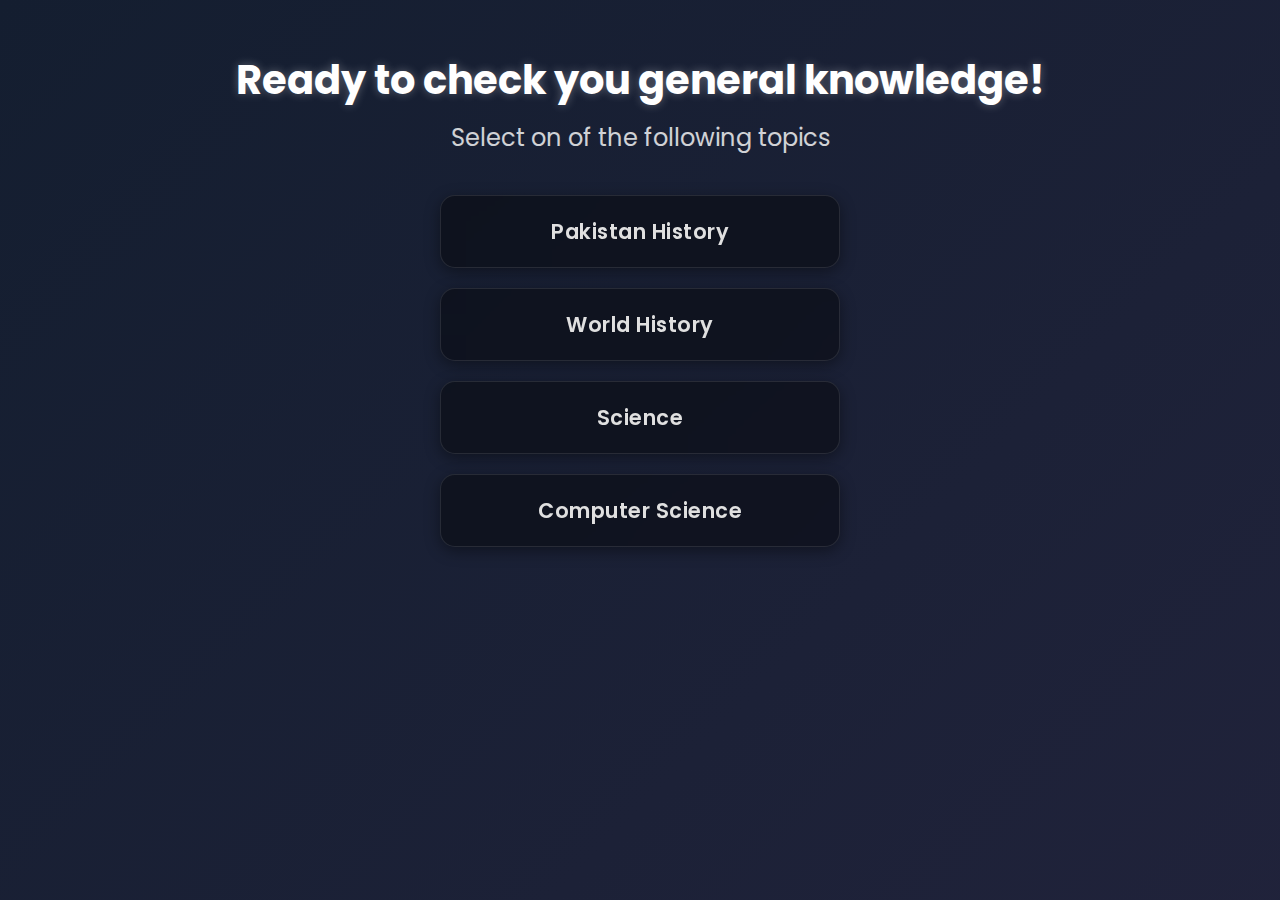
<file: index.html>
<!DOCTYPE html>
<html lang="en">

<head>
    <meta charset="UTF-8">
    <meta name="viewport" content="width=device-width, initial-scale=1.0">
    <title>Quiz App</title>
    <link rel="stylesheet" href="style.css">
</head>

<body>
    <h1>Ready to check you general knowledge!</h1>
    <h2>Select on of the following topics</h2>
    <div class="topic-container">
        <div class="topics" onclick="selectTopic('Pakistan History')">Pakistan History</div>
        <div class="topics" onclick="selectTopic('World History')">World History</div>
        <div class="topics" onclick="selectTopic('Science')">Science</div>
        <div class="topics" onclick="selectTopic('Computer Science')">Computer Science</div>
    </div>
    <script>
        function selectTopic(topic) {
            localStorage.setItem('selectedTopic', topic);
            window.location.href = 'quiz.html';
            localStorage.setItem('time', 60);
        }
    </script>
    <script src="logic.js"></script>
</body>

</html>
</file>
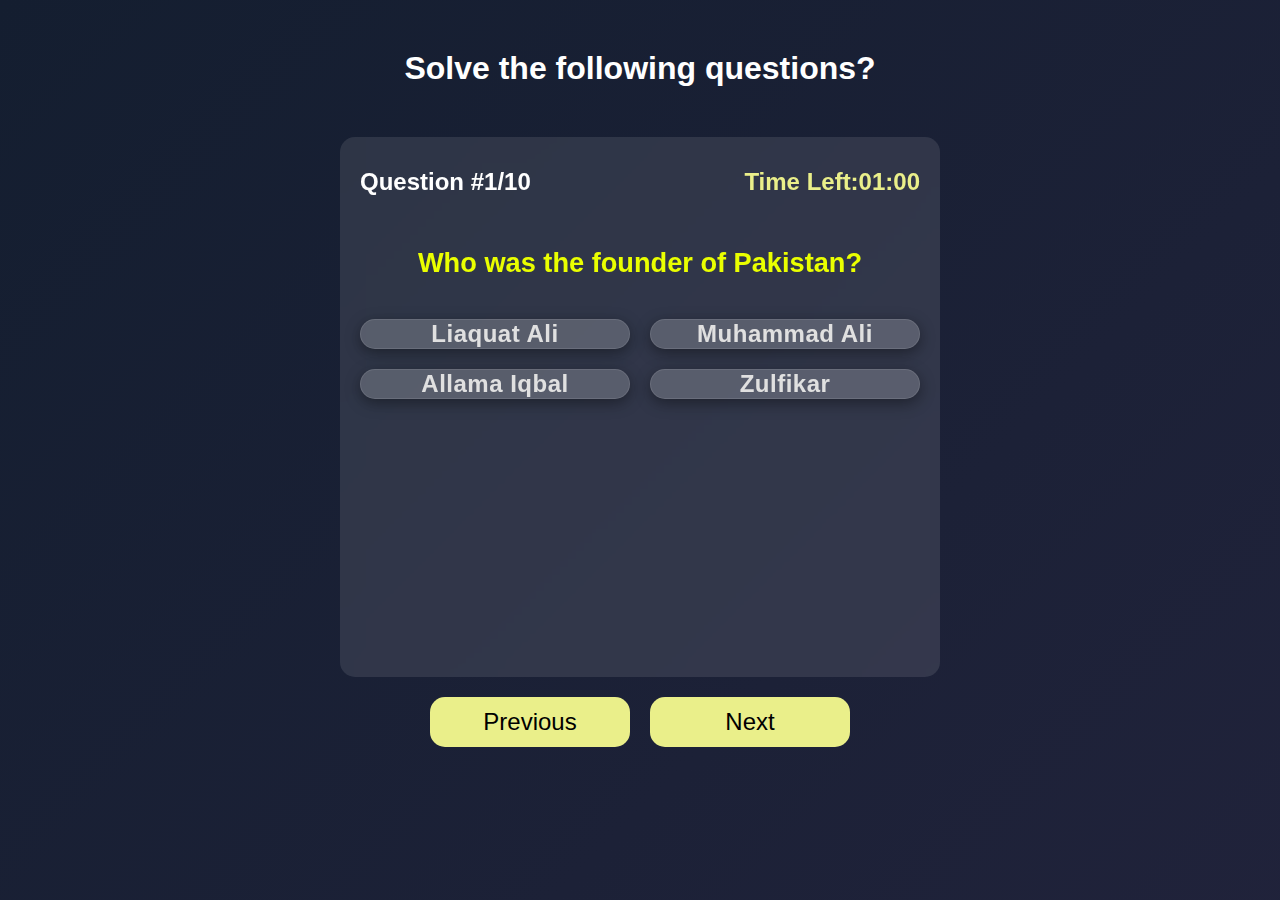
<file: quiz.html>
<!DOCTYPE html>
<html lang="en">

<head>
    <meta charset="UTF-8">
    <meta name="viewport" content="width=device-width, initial-scale=1.0">
    <title>Quiz</title>
    <link rel="stylesheet" href="quizstyle.css">
</head>

<body>
    <h1>Solve the following questions?</h1>
    <div class="question-container">
        <div class="quiz-header">
            <div class="questionno"><span>Question #</span><span id="questionNumber">0</span><span>/10</span></div>
            <div class="time">Time Left: <span id="timer">01:00</span></div>
        </div>
        <div class="question">What is the capital of France?</div>
        <div class="options">
            <div class="option"> London</div>
            <div class="option"> Paris</div>
            <div class="option"> Berlin</div>
            <div class="option"> Madrid</div>
        </div>
    </div>
    <div class="buttons">
        <div class="prev button">Previous</div>
        <div class="next button">Next</div>
    </div>
    <script src="logic.js"></script>
</body>

</html>
</file>
<file: style.css>
@import url('https://fonts.googleapis.com/css2?family=Poppins:wght@400;600;700&display=swap');

* {
    margin: 0;
    padding: 0;
    box-sizing: border-box;
    font-family: 'Poppins', sans-serif;
}

body {
    min-height: 100vh;
    /* Dark Theme Gradient: Deep Blue/Purple/Black */
    background: linear-gradient(-45deg, #0f0c29, #302b63, #24243e, #141e30);
    background-size: 400% 400%;
    animation: gradient 15s ease infinite;
    display: flex;
    flex-direction: column;
    align-items: center;
    padding-top: 50px;
    color: #ffffff;
}

@keyframes gradient {
    0% {
        background-position: 0% 50%;
    }

    50% {
        background-position: 100% 50%;
    }

    100% {
        background-position: 0% 50%;
    }
}

h1 {
    text-align: center;
    margin-bottom: 10px;
    text-shadow: 0 0 10px rgba(255, 255, 255, 0.3);
    font-size: 2.5rem;
}

h2 {
    text-align: center;
    margin-bottom: 40px;
    font-weight: 400;
    opacity: 0.8;
}

.topic-container {
    display: flex;
    gap: 20px;
    flex-direction: column;
    justify-content: center;
    align-items: center;
    width: 100%;
    max-width: 600px;
    padding: 0 20px;
}

.topics {
    /* Dark Glass Styling */
    background: rgba(0, 0, 0, 0.4);
    backdrop-filter: blur(10px);
    -webkit-backdrop-filter: blur(10px);
    width: 100%;
    max-width: 400px;
    padding: 20px;
    display: flex;
    justify-content: center;
    align-items: center;
    border-radius: 15px;
    border: 1px solid rgba(255, 255, 255, 0.1);
    box-shadow: 0 4px 15px rgba(0, 0, 0, 0.4);
    cursor: pointer;
    transition: all 0.3s ease;
    font-weight: 600;
    font-size: 1.3rem;
    letter-spacing: 0.5px;
    color: #e0e0e0;
}

.topics:hover {
    transform: translateY(-5px) scale(1.02);
    background: rgba(255, 255, 255, 0.1);
    box-shadow: 0 0 20px rgba(100, 200, 255, 0.2);
    border-color: rgba(255, 255, 255, 0.3);
    color: #ffffff;
}

.topics:active {
    transform: translateY(-2px) scale(0.98);
}
</file>
<file: quizstyle.css>
* {
    margin: 0;
    padding: 0;
    box-sizing: border-box;
    font-family: 'Poppins', sans-serif;
}

body {
    min-height: 100vh;
    background: linear-gradient(-45deg, #0f0c29, #302b63, #24243e, #141e30);
    background-size: 400% 400%;
    animation: gradient 15s ease infinite;
    display: flex;
    flex-direction: column;
    align-items: center;
    padding-top: 50px;
    color: #ffffff;
}

.question-container {
    margin-top: 50px;
    display: flex;
    background-color: rgba(255, 255, 255, 0.1);
    backdrop-filter: blur(10px);
    -webkit-backdrop-filter: blur(10px);
    border-radius: 15px;
    min-height: 60vh;
    height: auto;
    padding-bottom: 30px;
    flex-direction: column;
    gap: 40px;
    align-items: center;
    width: 100%;
    max-width: 600px;
    padding: 0 20px;
}

.question-container:hover {
    transform: translateY(-5px) scale(1.02);
    box-shadow: 0 0 20px rgba(100, 200, 255, 0.2);
}

.quiz-header {
    display: flex;
    justify-content: space-between;
    align-items: center;
    width: 100%;
    margin-top: 20px;
}

.questionno {
    margin-top: 0;
    font-size: 1.5rem;
    font-weight: 600;
    color: #ffffff;
    align-items: center;
    width: auto;
}

.question {
    display: flex;
    font-size: 1.7rem;
    font-weight: 600;
    color: #eaff00;
    justify-content: center;
    align-items: center;
    width: 100%;
}

.options {
    display: flex;
    flex-wrap: wrap;
    justify-content: center;
    gap: 20px;
    align-items: center;
    width: 100%;
}

.option {
    background-color: rgba(255, 255, 255, 0.1);
    backdrop-filter: blur(10px);
    -webkit-backdrop-filter: blur(10px);
    border-radius: 15px;
    border: 1px solid rgba(255, 255, 255, 0.1);
    box-shadow: 0 4px 15px rgba(0, 0, 0, 0.4);
    cursor: pointer;
    transition: all 0.3s ease;
    font-weight: 600;
    font-size: 1.5rem;
    letter-spacing: 0.5px;
    color: #e0e0e0;
    display: flex;
    flex: 0 1 calc(50% - 10px);
    justify-content: center;
    align-items: center;
    width: 100%;
}

.option:hover {
    transform: translateY(-5px) scale(1.02);
    background: rgba(255, 255, 255, 0.1);
    box-shadow: 0 0 20px rgba(100, 200, 255, 0.2);
    border-color: rgba(255, 255, 255, 0.3);
    color: #ffffff;
}

.buttons {
    margin-top: 20px;
    display: flex;
    gap: 20px;
    align-items: center;
    justify-content: center;
    width: 100%;
}

.button {
    background-color: #eaef8a;
    width: 100px;
    height: 50px;
    font-size: 1.5rem;
    display: flex;
    justify-content: center;
    align-items: center;
    border-radius: 15px;
    color: black;
    gap: 20px;
    width: 200px;
}

.button:hover {
    transform: translateY(-5px) scale(1.02);
    box-shadow: 0 0 20px rgba(77, 246, 86, 0.6);
    border-color: rgba(255, 255, 255, 0.3);

}

.time {
    font-size: 1.5rem;
    font-weight: 600;
    color: #eaef8a;
    display: flex;
    align-items: center;
    justify-content: center;
    width: auto;
    height: 50px;
}
</file>
